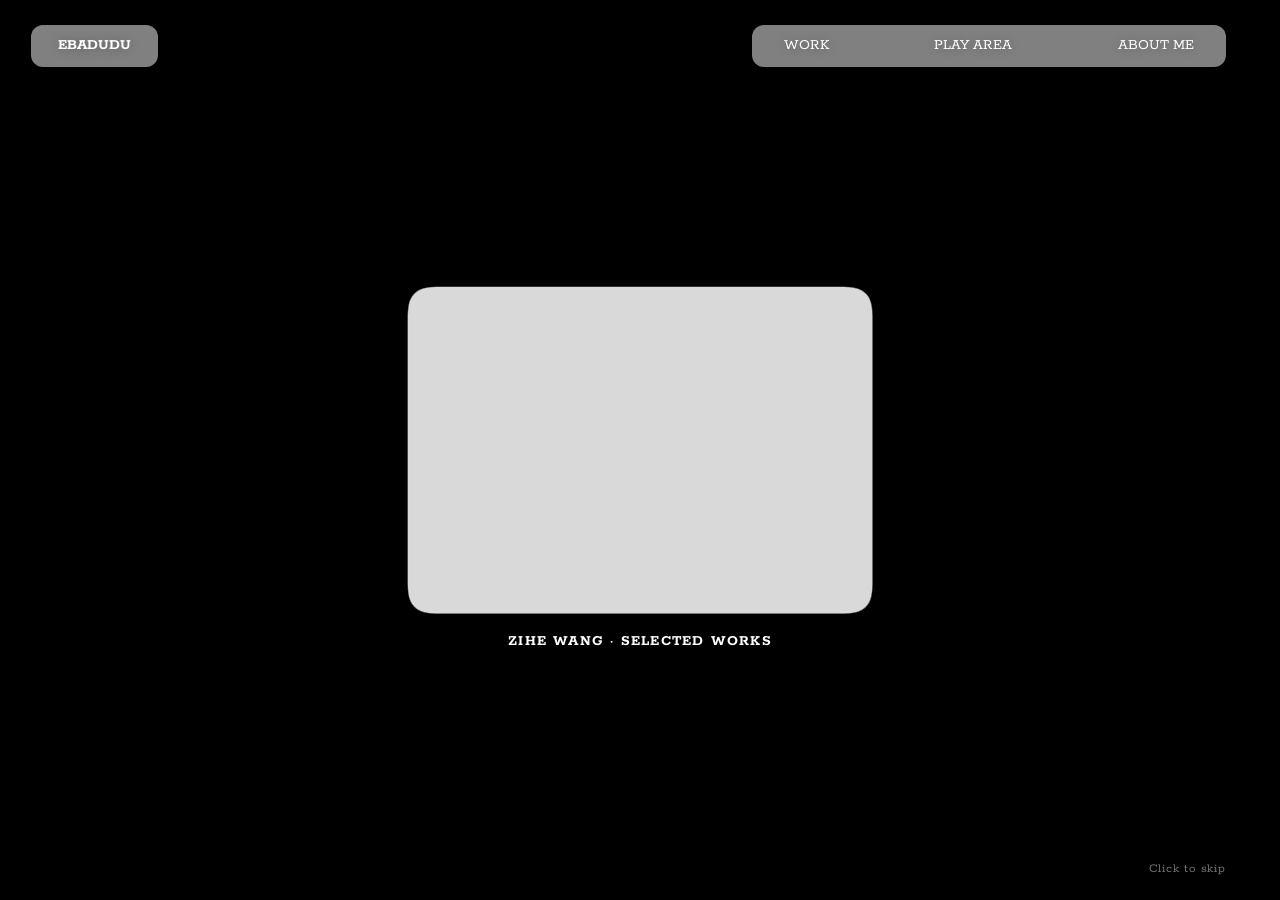
<file: index.html>
<!doctype html>
<html lang="en">
<head>
<meta charset="utf-8">
<meta name="viewport" content="width=device-width, initial-scale=1">
<meta name="description" content="Zihe Wang (EBADUDU) is a graphic designer. Brand, packaging, editorial, motion and game work from 2023 to 2026.">
<meta name="theme-color" content="#000000">
<title>EBADUDU — Zihe Wang</title>
<link rel="preconnect" href="https://fonts.googleapis.com">
<link rel="preconnect" href="https://fonts.gstatic.com" crossorigin>
<link href="https://fonts.googleapis.com/css2?family=Metrophobic&family=Rokkitt:wght@400;700&display=swap" rel="stylesheet">
<link rel="stylesheet" href="style.css">
</head>
<body class="home intro-on">
<a class="skip-link" href="#go">Skip to the work</a>
<h1 class="sr-only">Zihe Wang, selected works</h1>

<header class="bar">
  <a class="glass logo" href="index.html">EBADUDU</a>
  <nav class="glass links">
    <a href="work.html">WORK</a>
    <a aria-disabled="true" title="Coming soon">PLAY AREA</a>
    <a href="about.html">ABOUT ME</a>
  </nav>
</header>

<!-- Begin animation (2s): works keep flying into a grey block and melt into it (gooey),
     the block swells as it swallows them, then grows to full screen as the first work fades in -->
<div class="intro" id="intro" aria-hidden="true">
  <div class="goo" id="goo"><div class="goo-block" id="goo-block"></div></div>
  <div class="intro-photos" id="intro-photos"></div>
  <div class="intro-reveal" id="intro-reveal"></div>
  <p class="intro-text" id="intro-text">ZIHE WANG · SELECTED WORKS</p>
  <span class="skip">Click to skip</span>
  <!-- the sticky "goo": blur, then sharpen the edge, so nearby grey shapes bridge and merge -->
  <svg class="goo-svg" width="0" height="0" aria-hidden="true">
    <filter id="goo-filter">
      <feGaussianBlur in="SourceGraphic" stdDeviation="11" />
      <feColorMatrix mode="matrix" values="1 0 0 0 0  0 1 0 0 0  0 0 1 0 0  0 0 0 22 -9" />
    </filter>
  </svg>
</div>

<!-- the home page does not scroll: one full-screen stage, works play one after another -->
<main class="stage" id="stage">
  <div class="slides" id="slides"></div>
  <!-- the picture is redrawn here; moving the mouse breaks it into waving particles -->
  <canvas class="fx" id="fx" aria-hidden="true"></canvas>
</main>

<a class="slide-cap glass" id="cap" href="#"><b></b><span></span></a>
<nav class="dots" id="dots" aria-label="Works"></nav>
<a class="go glass-green" id="go" href="work.html">VIEW ALL MY WORK</a>

<script src="media.js"></script>
<script src="data.js"></script>
<script src="main.js"></script>
</body>
</html>
</file>
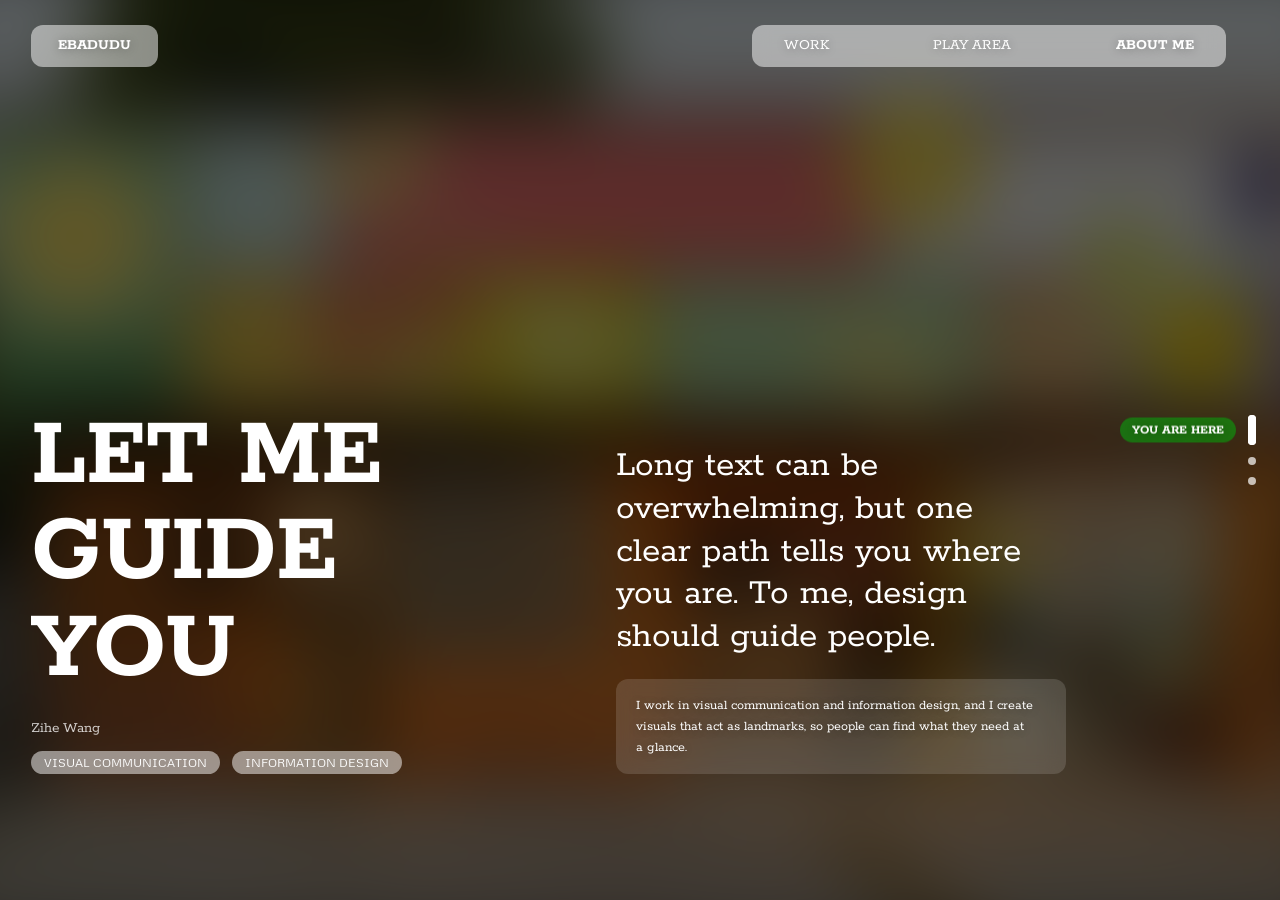
<file: about.html>
<!doctype html>
<html lang="en">
<head>
<meta charset="utf-8">
<meta name="viewport" content="width=device-width, initial-scale=1">
<meta name="description" content="Zihe Wang designs visuals that work as landmarks, so you can find what you need at a glance.">
<meta name="theme-color" content="#000000">
<title>About Me — EBADUDU</title>
<link rel="preconnect" href="https://fonts.googleapis.com">
<link rel="preconnect" href="https://fonts.gstatic.com" crossorigin>
<link href="https://fonts.googleapis.com/css2?family=Metrophobic&family=Rokkitt:wght@400;700&display=swap" rel="stylesheet">
<link rel="stylesheet" href="style.css">
</head>
<body class="tour-page">
<a class="skip-link" href="#tour">Skip to content</a>

<header class="bar">
  <a class="glass logo" href="index.html">EBADUDU</a>
  <nav class="glass links">
    <a href="work.html">WORK</a>
    <a aria-disabled="true" title="Coming soon">PLAY AREA</a>
    <a href="about.html" aria-current="page">ABOUT ME</a>
  </nav>
</header>

<!-- About Me, version 2 ("Let Me Guide You"), as a guided tour of three stops: like the home page,
     one full screen that does not scroll; the wheel, the arrow keys, a swipe or a click move you one
     stop on. Set by importance, not by paragraph (every sentence is the statement's own, word for
     word, only regrouped): 1. who I am and the one idea everything hangs on; 2. the rest by topic,
     each topic's key line large and the rest small on a glass card; 3. the closing line and the
     email. Behind, a work passes by as a blurred landmark; on the right, the home page's dots with
     "you are here". On phones it is a plain scrolling page.
     Ways borrowed from the reference survey: one statement per screen with dots on the edge
     (KesselsKramer), words revealed in sequence (Oxman, Ning Huang), the landmark /
     "you are here" idea (statement-to-website.md). -->
<main class="tour" id="tour">
  <div class="tour-bg" id="tour-bg" aria-hidden="true"></div>

  <!-- stop 1: who, and the one idea everything else hangs on -->
  <section class="stop stop-cover">
    <div class="stop-split">
      <div>
        <h1 class="stop-title" data-words>Let Me Guide You</h1>
        <div class="stop-meta">
          <p class="p-sub">Zihe Wang</p>
          <ul class="tags"><li>VISUAL COMMUNICATION</li><li>INFORMATION DESIGN</li></ul>
        </div>
      </div>
      <div class="stop-lead">
        <p class="stop-big" data-words>Long text can be overwhelming, but one clear path tells you where you are. To me, design should guide people.</p>
        <p class="stop-small glass">I work in visual communication and information design, and I create visuals that act as landmarks, so people can find what they need at a glance.</p>
      </div>
    </div>
  </section>

  <!-- stop 2: the rest, by topic rather than by paragraph; each topic's key line large -->
  <section class="stop stop-three">
    <div class="stop-cols">
      <article>
        <p class="stop-num">HOW I FIND MY WAY</p>
        <p class="stop-mid" data-words>I find my way by landmarks.</p>
        <p class="stop-small glass">After walking a route once, I remember its buildings and details almost like a photograph, and the next time I know exactly where to go. I think this is my special skill. When I travel and someone takes the wrong turn, I just say, "Follow me, I know where to go."</p>
      </article>
      <article>
        <p class="stop-num">WHO I GUIDE</p>
        <p class="stop-mid" data-words>I learned that guiding people also means seeing what each person is good at, and encouraging them.</p>
        <p class="stop-small glass">I design for everyday people, like the community members I registered as a hospital volunteer during COVID. With teammates, I keep everything clear and organized. On my first project as a team leader, I was strong and strict, and it caused conflicts with my team.</p>
      </article>
      <article>
        <p class="stop-num">WHEN A PATH IS BLOCKED</p>
        <p class="stop-mid" data-words>When a path is blocked, I do not give up.</p>
        <p class="stop-small glass">I like a twist on a Chinese saying: "Nothing is hard if you are willing to give up." But I never give up the goal, only the route that is not working. In my free time, I go on road trips, and every trip reminds me how big the world is and how many routes are still waiting for me to explore.</p>
      </article>
    </div>
  </section>

  <!-- stop 3: the closing line, and how to reach me -->
  <section class="stop stop-end">
    <p class="stop-title" data-words>Let me guide you.</p>
    <p class="stop-small glass"><span class="stop-label">GET IN TOUCH</span><a class="a-mail" href="mailto:ebadudu1234@gmail.com">ebadudu1234@gmail.com</a></p>
  </section>
</main>

<!-- the stops, as on the home page; "you are here" sits beside the current one -->
<nav class="dots" id="tour-dots" aria-label="Stops"></nav>
<span class="tour-here glass-green" id="tour-here" aria-hidden="true">YOU ARE HERE</span>
<!-- mouse: the green pill is the cursor and says where a click takes you; touch: a button -->
<div class="follow glass-green" id="follow" aria-hidden="true">NEXT</div>
<button class="tour-next glass-green" id="tour-next" type="button">NEXT</button>

<script src="media.js"></script>
<script src="data.js"></script>
<script src="main.js"></script>
</body>
</html>
</file>
<file: style.css>
/* =========================================================
   D2 — EBADUDU, Figma "direction 2"
   Look: black stage, full-bleed work, frosted-glass pills, green call-to-action
   ========================================================= */
:root {
  --bg: #000000;
  --ink: #ffffff;
  --dim: rgba(255, 255, 255, .62);
  --block: #d9d9d9;
  --glass: rgba(255, 255, 255, .5);
  --green: rgba(0, 183, 12, .5);
  --green-hot: rgba(0, 183, 12, .82);

  --slab: 'Rokkitt', 'Rockwell', Georgia, serif;
  --tag: 'Metrophobic', 'Helvetica Neue', Arial, sans-serif;

  /* 1 Figma px on the 1512 frame */
  --u: calc(100vw / 1512);
  --left: max(16px, calc(37 * var(--u)));
  --right: max(16px, calc(64 * var(--u)));
  --top: max(16px, calc(29 * var(--u)));
  --swift: cubic-bezier(.65, 0, .35, 1);
  --settle: cubic-bezier(.16, 1, .3, 1);
  --bounce: cubic-bezier(.34, 1.4, .64, 1);
}

* { box-sizing: border-box; }
html, body { margin: 0; }
body {
  background: var(--bg);
  color: var(--ink);
  font-family: var(--slab);
  -webkit-font-smoothing: antialiased;
  overflow-x: hidden;
}
a { color: inherit; text-decoration: none; }
img, video { display: block; max-width: 100%; }

/* ============ Glass pills ============ */
.glass, .glass-green {
  -webkit-backdrop-filter: blur(8.8px);
  backdrop-filter: blur(8.8px);
  color: var(--ink);
}
.glass { background: var(--glass); border-radius: 12px; }
/* white words on white glass stay readable over bright photos */
.glass, .glass-green { text-shadow: 0 1px 10px rgba(0, 0, 0, .28); }
.glass-green { background: var(--green); border-radius: 25px; font-weight: 700; }
/* pressed: the green deepens to 80% right away */
.glass-green.is-pressed { background: rgba(0, 183, 12, .8); transition-duration: .06s; }

/* ============ Top bar: logo pill + link pill ============ */
.bar {
  position: fixed;
  inset: 0 0 auto 0;
  z-index: 50;
  display: flex;
  justify-content: space-between;
  align-items: flex-start;
  padding: var(--top) var(--right) 0 var(--left);
  pointer-events: none;
}
.bar > * { pointer-events: auto; }
.logo {
  display: inline-flex;
  align-items: center;
  justify-content: center;
  width: clamp(110px, calc(150 * var(--u)), 150px);
  height: clamp(40px, calc(50 * var(--u)), 50px);
  font-weight: 700;
  font-size: clamp(15px, calc(18 * var(--u)), 18px);
  transition: background .3s;
}
.links {
  display: flex;
  justify-content: space-between;
  align-items: center;
  width: clamp(280px, calc(560 * var(--u)), 560px);
  height: clamp(40px, calc(50 * var(--u)), 50px);
  padding: 0 clamp(16px, calc(38 * var(--u)), 38px);
  font-size: clamp(14px, calc(18 * var(--u)), 18px);
}
.links a { position: relative; white-space: nowrap; transition: opacity .3s; }
.links:hover a { opacity: .6; }
.links a:hover, .links a[aria-current="page"] { opacity: 1; font-weight: 700; }
.logo:hover { background: rgba(255, 255, 255, .68); }

/* ============ Home: one full-screen stage, no scrolling ============ */
body.home { height: 100vh; height: 100svh; overflow: hidden; }
.stage {
  position: fixed;
  inset: 0;
  overflow: hidden;
  background: #000;
  cursor: none;  /* the VIEW ALL MY WORK pill is the cursor here */
}
.slide {
  position: absolute;
  inset: 0;
  opacity: 0;
  transition: opacity 1.1s ease;
}
.slide.is-on { opacity: 1; }
.slide img, .slide video {
  position: absolute;
  inset: 0;
  width: 100%;
  height: 100%;
  max-width: none;
  object-fit: cover;
}
.slide video { opacity: 0; transition: opacity .5s; }
.slide.is-playing video { opacity: 1; }
/* when WebGL is running the canvas draws the picture; the DOM media only feed it */
.fx { position: absolute; inset: 0; width: 100%; height: 100%; display: block; }
body.fx-on .slides { visibility: hidden; }
body:not(.fx-on) .fx { display: none; }

.slide-cap {
  position: fixed;
  left: var(--left);
  bottom: var(--top);
  z-index: 30;
  display: flex;
  align-items: center;
  gap: 14px;
  height: clamp(40px, calc(50 * var(--u)), 50px);
  padding: 0 22px;
  font-size: clamp(15px, calc(18 * var(--u)), 18px);
  transition: opacity .5s ease, translate .7s var(--settle);
}
.slide-cap.swap { opacity: 0; translate: 0 10px; }
.slide-cap b { font-weight: 700; }
.slide-cap span { opacity: .8; }

/* vertical dots on the right (Figma Group 1) */
.dots {
  position: fixed;
  right: max(14px, calc(28 * var(--u)));
  top: 50%;
  z-index: 30;
  display: grid;
  gap: 12px;
  translate: 0 -50%;
}
.dots button {
  position: relative;
  width: 8px;
  height: 8px;
  padding: 0;
  overflow: hidden;
  border: 0;
  border-radius: 4px;
  background: rgba(255, 255, 255, .7);
  -webkit-backdrop-filter: blur(2px);
  backdrop-filter: blur(2px);
  cursor: pointer;
  transition: height .45s var(--bounce), background .3s;
}
.dots button:hover { background: #fff; }
.dots button[aria-current="true"] { height: 30px; background: rgba(255, 255, 255, .45); }
/* the active dot fills up while its work is on screen */
.dots button[aria-current="true"]::after {
  content: '';
  position: absolute;
  inset: 0;
  background: #fff;
  transform-origin: top;
  animation: fill var(--slide-ms, 6000ms) linear forwards;
}
@keyframes fill { from { transform: scaleY(0); } to { transform: scaleY(1); } }

/* "VIEW ALL MY WORK": it is the mouse cursor on the home page (centred on the pointer) */
.go {
  position: fixed;
  left: 0;
  top: 0;
  z-index: 30;
  display: inline-flex;
  align-items: center;
  justify-content: center;
  width: clamp(170px, calc(201 * var(--u)), 201px);
  height: clamp(42px, calc(50 * var(--u)), 50px);
  font-size: clamp(15px, calc(18 * var(--u)), 18px);
  pointer-events: none;
  will-change: transform;
  transition: background .3s, opacity .6s, scale .4s var(--bounce);
}
/* before the mouse has moved it waits at the Figma spot (850, 566) */
.go:not(.is-following) { left: calc(850 * var(--u)); top: calc(566 / 982 * 100svh); }
.go.is-following:not(.is-on) { opacity: 0; }
body.intro-on .dots, body.intro-on .go, body.intro-on .slide-cap { opacity: 0; pointer-events: none; }
.dots { transition: opacity .6s; }

/* ============ Begin animation ============ */
.intro {
  position: fixed;
  inset: 0;
  z-index: 40;
  overflow: hidden;
  background: var(--bg);
  cursor: pointer;
  transition: opacity .2s ease;
}
.intro.is-leaving { opacity: 0; pointer-events: none; }
.intro.is-gone { display: none; }
/* goo box: only the area around the block runs the SVG goo filter (cheap) */
.goo { position: absolute; overflow: hidden; filter: url(#goo-filter); will-change: opacity; }
.goo-block {
  position: absolute;
  left: 50%;
  top: 50%;
  border-radius: 8px;
  background: var(--block);
  opacity: 0;
  transform: translate(-50%, -50%) scale(.25);
}
.goo-ghost, .intro-photo {
  position: absolute;
  left: 0;
  top: 0;
  border-radius: 8px;
  will-change: transform, opacity;
}
.goo-ghost { background: var(--block); }
/* the photos ride on top of their grey ghosts and fade as they melt in */
.intro-photos { position: absolute; inset: 0; pointer-events: none; }
.intro-photo { overflow: hidden; box-shadow: 0 16px 44px rgba(0, 0, 0, .45); }
.intro-photo img { width: 100%; height: 100%; max-width: none; object-fit: cover; }
/* the full-screen growth: an unfiltered grey layer, the first work fades in inside it */
.intro-reveal { position: absolute; inset: 0; background: var(--block); opacity: 0; will-change: clip-path; }
.intro-reveal img { width: 100%; height: 100%; max-width: none; object-fit: cover; opacity: 0; will-change: opacity; }.goo-svg { position: absolute; width: 0; height: 0; }.intro-text {
  position: absolute;
  left: 50%;
  margin: 0;
  font-weight: 700;
  font-size: clamp(14px, calc(18 * var(--u)), 18px);
  letter-spacing: .08em;
  white-space: nowrap;
  opacity: 0;
  translate: -50% 8px;
  transition: opacity .25s ease, translate .4s var(--settle);
}
.intro-text.is-on { opacity: 1; translate: -50% 0; }
.skip {
  position: absolute;
  right: var(--right);
  bottom: 24px;
  font-size: 13px;
  letter-spacing: .06em;
  color: rgba(255, 255, 255, .45);
}

/* ============ Work page: cards, three across ============ */
.cards {
  display: grid;
  grid-template-columns: repeat(3, 1fr);
  column-gap: max(8px, calc(9 * var(--u)));
  row-gap: max(10px, calc(13 * var(--u)));
  padding: max(96px, calc(132 * var(--u))) var(--right) 120px var(--left);
}
.card {
  position: relative;
  display: block;
  aspect-ratio: 464 / 330;
  overflow: hidden;
  border-radius: 8px;
  background: var(--block);
  cursor: none;
  opacity: 0;
  translate: 0 28px;
  scale: .97;
  transition: opacity .7s ease var(--d, 0s), translate .9s var(--settle) var(--d, 0s), scale .9s var(--settle) var(--d, 0s);
}
.card.is-in { opacity: 1; translate: none; scale: 1; }
.card img, .card video {
  position: absolute;
  inset: 0;
  width: 100%;
  height: 100%;
  max-width: none;
  object-fit: cover;
  transition: transform .9s var(--settle), filter .5s;
}
.card:hover img, .card:hover video { transform: scale(1.04); filter: brightness(.82); }
.card video { opacity: 0; transition: opacity .4s, transform .9s var(--settle), filter .5s; }
.card.is-playing video { opacity: 1; }
.card-title {
  position: absolute;
  left: 16px;
  top: 14px;
  z-index: 2;
  margin: 0;
  font-weight: 700;
  font-size: clamp(16px, calc(20 * var(--u)), 20px);
  text-shadow: 0 1px 12px rgba(0, 0, 0, .35);
  opacity: 0;
  translate: 0 -6px;
  transition: opacity .3s, translate .5s var(--settle);
}
.card:hover .card-title { opacity: 1; translate: none; }

/* tag pills inside the card, bottom-left (Figma: 67×23, 12px Metrophobic) */
.tags {
  position: absolute;
  left: 16px;
  bottom: 16px;
  z-index: 2;
  display: flex;
  flex-wrap: wrap;
  gap: 12px;
  margin: 0;
  padding: 0;
  list-style: none;
  /* like the title: only there while the card is touched */
  opacity: 0;
  translate: 0 6px;
  transition: opacity .3s, translate .5s var(--settle);
}
.card:hover .tags { opacity: 1; translate: none; }
/* no outline: just a blurred patch of the picture behind, with a faint tint to read on */
.tags li {
  display: inline-flex;
  align-items: center;
  height: 23px;
  padding: 0 13px;
  border-radius: 12.5px;
  background: rgba(255, 255, 255, .16);
  -webkit-backdrop-filter: blur(10px);
  backdrop-filter: blur(10px);
  color: #fff;
  font-family: var(--tag);
  font-size: 12px;
  line-height: 1;
}

/* green pill that follows the cursor (Figma "VIEW MY WORK", 167×50) */
.follow {
  position: fixed;
  left: 0;
  top: 0;
  z-index: 45;
  display: inline-flex;
  align-items: center;
  height: 50px;
  padding: 0 18px;
  font-size: 18px;
  white-space: nowrap;
  pointer-events: none;
  opacity: 0;
  scale: .6;
  transition: opacity .2s, scale .4s var(--bounce);
}
.follow.is-on { opacity: 1; scale: 1; }

/* ============ Project page ============ */
.p-cover {
  position: relative;
  height: 100vh;
  height: 100svh;
  overflow: hidden;
  background: #111;
}
.p-cover .media img, .p-cover .media video {
  position: absolute;
  inset: 0;
  width: 100%;
  height: 100%;
  max-width: none;
  object-fit: cover;
}
.p-cover .media { position: absolute; inset: 0; scale: 1.08; transition: scale 2s var(--settle); }
.p-cover.is-in .media { scale: 1; }
.p-cover.contain .media img { object-fit: contain; }
/* ============ About Me: a guided tour ============
   One full screen that does not scroll (like the home page); three stops set by importance: the
   title and the key idea, the topics, the closing line - key lines large, the rest small on glass; a blurred landmark behind; the home page's
   dots on the right with "you are here"; the green pill is the cursor and says NEXT. */
body.tour-page { height: 100vh; height: 100svh; overflow: hidden; }
.tour { position: fixed; inset: 0; overflow: hidden; background: var(--bg); }
@media (hover: hover) and (pointer: fine) { .tour { cursor: none; } .tour a { cursor: pointer; } }
/* landmarks: work covers, heavily blurred and darkened, drifting slowly; one per stop */
.tour-bg { position: absolute; inset: -6%; }
.tour-bg img {
  position: absolute;
  inset: 0;
  width: 100%;
  height: 100%;
  max-width: none;
  object-fit: cover;
  filter: blur(36px) brightness(.38) saturate(1.2);
  opacity: 0;
  scale: 1.12;
  transition: opacity 1.2s ease, scale 7s var(--settle);
}
.tour-bg img.is-on { opacity: 1; scale: 1; }
/* a stop fills the screen; only the current one shows */
.stop {
  position: absolute;
  inset: 0;
  display: flex;
  flex-direction: column;
  justify-content: flex-end;
  gap: clamp(20px, calc(28 * var(--u)), 28px);
  padding: 0 calc(var(--right) + 160px) clamp(90px, 14vh, 140px) var(--left);  /* clear of the dots and "you are here" */
  visibility: hidden;
  pointer-events: none;
}
.stop.is-on { visibility: visible; pointer-events: auto; }
.stop-num { margin: 0; font-weight: 700; font-size: 15px; letter-spacing: .04em; color: var(--dim); }
/* three sizes, by importance: the title, the key idea, each topic's key line */
.stop-title {
  margin: 0;
  font-weight: 700;
  font-size: clamp(48px, calc(120 * var(--u)), 120px);
  line-height: .95;
  letter-spacing: -.01em;
  text-transform: uppercase;
}
.stop-big {
  margin: 0;
  font-size: clamp(26px, calc(44 * var(--u)), 44px);
  line-height: 1.15;
}
.stop-mid {
  margin: 0;
  font-size: clamp(22px, calc(30 * var(--u)), 30px);
  line-height: 1.2;
}
/* the words rise in one after another when the stop arrives */
[data-words] .w {
  display: inline-block;
  opacity: 0;
  translate: 0 .5em;
  transition: opacity .5s ease, translate .8s var(--settle);
  transition-delay: calc(var(--i) * 40ms + 150ms);
}
.stop.is-on [data-words] .w { opacity: 1; translate: none; }
.stop-small {
  margin: 0;
  padding: 16px 20px;
  font-size: clamp(14px, calc(16 * var(--u)), 16px);
  line-height: 1.5;
  opacity: 0;
  translate: 0 16px;
  transition: opacity .6s ease .45s, translate .9s var(--settle) .45s;
}
.stop.is-on .stop-small { opacity: 1; translate: none; }
/* a darker tint than the nav pills, so long white text stays easy to read */
.stop-small.glass { background: rgba(255, 255, 255, .14); }
/* stop 1: the title on the left, the key idea on the right */
.stop-split {
  display: grid;
  grid-template-columns: minmax(0, 1.15fr) minmax(0, 1fr);
  align-items: end;
  gap: clamp(32px, calc(80 * var(--u)), 80px);
}
.stop-lead { display: grid; gap: 20px; }
/* stop 2: three topics side by side */
.stop-cols {
  display: grid;
  grid-template-columns: repeat(3, minmax(0, 1fr));
  align-items: start;
  gap: clamp(16px, calc(28 * var(--u)), 28px);
}
.stop-cols article { display: grid; align-content: start; gap: 16px; }
/* stop 3: the closing line, then the email */
.stop-end .stop-small { align-self: flex-start; }
.stop-meta { margin-top: 22px; }
.stop-meta .p-sub { margin: 0 0 14px; }
.stop-meta .tags { position: static; opacity: 1; translate: none; }
.stop-meta .tags li { background: var(--glass); color: #fff; }
.stop-label { display: block; margin-bottom: 6px; font-weight: 700; font-size: 14px; opacity: .8; }
.a-mail { background: linear-gradient(currentColor, currentColor) 0 100% / 0 1px no-repeat; transition: background-size .5s var(--settle); }
.a-mail:hover { background-size: 100% 1px; }
/* the stops on the right edge: the current one is full white, no timer */
.tour-page .dots button[aria-current="true"] { background: #fff; }
.tour-page .dots button[aria-current="true"]::after { animation: none; transform: none; }
.tour-here {
  position: fixed;
  right: calc(max(14px, calc(28 * var(--u))) + 20px);
  top: 0;
  z-index: 30;
  padding: 5px 12px;
  font-size: 13px;
  white-space: nowrap;
  pointer-events: none;
  translate: 0 -50%;
  transition: top .6s var(--settle);
}
/* touch screens: a NEXT button at the bottom instead of the cursor pill */
.tour-next { display: none; }
@media (hover: none), (pointer: coarse) {
  .tour-next {
    position: fixed;
    left: 50%;
    bottom: var(--top);
    z-index: 30;
    display: inline-flex;
    align-items: center;
    justify-content: center;
    height: 44px;
    padding: 0 26px;
    border: 0;
    font-family: inherit;
    font-size: 16px;
    color: var(--ink);
    translate: -50% 0;
  }
}
@media (prefers-reduced-motion: reduce) {
  .stop-big .w, .stop-small { transition-duration: .01s; transition-delay: 0s; translate: none; }
  .tour-bg img { transition: opacity .6s ease; }
}
.p-cover::after {
  content: '';
  position: absolute;
  inset: 45% 0 0 0;
  background: linear-gradient(transparent, rgba(0, 0, 0, .75));
  pointer-events: none;
}
.p-head {
  position: absolute;
  left: var(--left);
  right: var(--right);
  bottom: clamp(28px, calc(48 * var(--u)), 48px);
  z-index: 2;
}
.p-head h1 {
  margin: 0 0 16px;
  font-weight: 700;
  font-size: clamp(44px, calc(112 * var(--u)), 112px);
  line-height: .95;
  letter-spacing: -.01em;
  text-transform: uppercase;
  opacity: 0;
  translate: 0 30px;
  transition: opacity .8s ease .2s, translate 1s var(--settle) .2s;
}
.p-cover.is-in h1 { opacity: 1; translate: none; }
.p-head .tags { position: static; opacity: 1; translate: none; }
.p-sub { margin: 0 0 14px; font-size: clamp(15px, calc(18 * var(--u)), 18px); color: rgba(255, 255, 255, .78); }
.p-head .tags li { background: var(--glass); color: #fff; }

.p-body { padding: clamp(56px, calc(110 * var(--u)), 110px) var(--right) 0 var(--left); }
.p-intro {
  display: grid;
  grid-template-columns: minmax(0, 1fr) minmax(0, 2fr);
  gap: 32px;
  margin-bottom: clamp(48px, calc(90 * var(--u)), 90px);
}
.p-label { margin: 6px 0 0; font-weight: 700; font-size: 18px; color: var(--dim); }
.p-text {
  margin: 0;
  max-width: 34em;
  font-size: clamp(20px, calc(28 * var(--u)), 28px);
  line-height: 1.3;
}
.p-text + .p-text { margin-top: 1.1em; color: var(--dim); font-size: clamp(17px, calc(20 * var(--u)), 20px); line-height: 1.5; }

/* images in tight rows: same height per row, widths follow each image's shape */
.p-gallery { display: grid; gap: max(8px, calc(9 * var(--u))); }
.p-row { display: flex; gap: max(8px, calc(9 * var(--u))); }
.p-row figure {
  flex: var(--r) 1 0;
  aspect-ratio: var(--r);
  margin: 0;
  overflow: hidden;
  border-radius: 8px;
  background: #1a1a1a;
  opacity: 0;
  translate: 0 36px;
  transition: opacity .8s ease var(--d, 0s), translate 1s var(--settle) var(--d, 0s);
}
.p-row figure.is-in { opacity: 1; translate: none; }
.p-row.single { justify-content: center; }
/* one big frame where images take turns (sketch → line drawing → render) */
.p-seq {
  position: relative;
  width: min(100%, calc(88vh * var(--r)));
  aspect-ratio: var(--r);
  margin: 0 auto max(8px, calc(9 * var(--u)));
  overflow: hidden;
  border-radius: 8px;
  background: #fff;
  opacity: 0;
  translate: 0 36px;
  transition: opacity .8s ease, translate 1s var(--settle);
}
.p-seq.is-in { opacity: 1; translate: none; }
.p-seq img { position: absolute; inset: 0; width: 100%; height: 100%; max-width: none; object-fit: contain; opacity: 0; transition: opacity .6s ease; }
.p-seq img.is-on { opacity: 1; }
/* a big image inside the gallery: the gallery's own gap spaces it */
.p-gallery > .p-big { margin-bottom: 0; }
.p-big video { position: absolute; inset: 0; width: 100%; height: 100%; object-fit: contain; }
/* a normal gallery image whose sketch and render take turns */
.p-row figure.swap { position: relative; background: #fff; }
.p-row figure.swap img { position: absolute; inset: 0; object-fit: contain; opacity: 0; transition: opacity .6s ease; }
.p-row figure.swap img.is-on { opacity: 1; }
.p-row.single figure { flex: none; width: min(100%, calc(88vh * var(--r))); }
.p-row img, .p-row video { width: 100%; height: 100%; max-width: none; object-fit: cover; }

.p-next {
  position: relative;
  display: block;
  margin: clamp(56px, calc(110 * var(--u)), 110px) 0 0;
  height: clamp(260px, 52vh, 560px);
  overflow: hidden;
  cursor: none;
}
.p-next img { position: absolute; inset: 0; width: 100%; height: 100%; max-width: none; object-fit: cover; filter: brightness(.6); transition: transform 1.2s var(--settle), filter .6s; }
.p-next:hover img { transform: scale(1.05); filter: brightness(.75); }
/* at rest the next-work block sits back (opacity −20%); hovering brings it forward */
.p-next { opacity: .6; transition: opacity .4s ease; }
.p-next:hover { opacity: 1; }
.p-next span {
  position: absolute;
  left: var(--left);
  bottom: 28px;
  font-weight: 700;
  font-size: clamp(32px, calc(72 * var(--u)), 72px);
  text-transform: uppercase;
}
.p-next small { display: block; font-size: 16px; font-weight: 400; color: var(--dim); text-transform: none; }
.p-missing { padding: 40vh var(--left) 0; color: var(--dim); }

/* ============ Smaller screens ============ */
@media (max-width: 1100px) {
  .cards { grid-template-columns: repeat(2, 1fr); }
}
@media (max-width: 720px) {
  .bar { gap: 10px; }
  .logo { width: auto; padding: 0 14px; }
  .links { width: auto; gap: 16px; padding: 0 14px; }
  .cards { grid-template-columns: 1fr; padding-top: 84px; }
  .card { cursor: pointer; }
  .card-title, .card .tags { opacity: 1; translate: none; }
  .slide-cap { bottom: calc(var(--top) + 64px); }
  .p-intro { grid-template-columns: 1fr; gap: 10px; }
  /* phones: the tour becomes a plain page that scrolls */
  body.tour-page { height: auto; overflow: auto; }
  .tour { position: relative; inset: auto; overflow: visible; }
  .tour-bg { position: fixed; }
  .stop { position: relative; inset: auto; visibility: visible; pointer-events: auto; padding: 110px var(--right) 40px var(--left); }
  .stop-split, .stop-cols { grid-template-columns: 1fr; }
  .tour-page .dots, .tour-here, .tour-next { display: none; }
  .p-row { flex-direction: column; }
  .p-row figure { flex: none; }
  .p-next { cursor: pointer; }
}
@media (hover: none) {
  .follow { display: none; }
  .card, .p-next { cursor: pointer; }
  /* no mouse to follow: the button sits at the bottom, centred, and can be tapped */
  .go, .go:not(.is-following) { left: 50%; top: auto; bottom: var(--top); translate: -50% 0; pointer-events: auto; }
}

/* ============ Access & feel (Web Interface Guidelines + Apple design skills) ============ */
html { color-scheme: dark; -webkit-tap-highlight-color: transparent; touch-action: manipulation; }
/* keyboard focus is always visible (a white ring on the black stage); mouse clicks don't draw it */
:focus-visible { outline: 2px solid #fff; outline-offset: 3px; }
.card:focus-visible, .p-next:focus-visible { outline-offset: -4px; }
.sr-only {
  position: absolute;
  width: 1px;
  height: 1px;
  margin: -1px;
  padding: 0;
  overflow: hidden;
  clip-path: inset(50%);
  white-space: nowrap;
  border: 0;
}
/* the first Tab on every page offers a jump past the bar */
.skip-link {
  position: fixed;
  left: var(--left);
  top: 12px;
  z-index: 100;
  padding: 10px 16px;
  border-radius: 12px;
  background: #fff;
  color: #000;
  font-weight: 700;
  font-size: 15px;
  translate: 0 -200%;
  transition: translate .25s var(--settle);
}
.skip-link:focus { translate: none; }
/* PLAY AREA is not built yet: it stays in the bar, but leads nowhere */
.links a[aria-disabled="true"] { cursor: default; }
.links a[aria-disabled="true"]:hover { font-weight: 400; }
/* press feedback lands on pointer-down, before the click */
.logo { transition: background .3s, scale .3s var(--settle); }
.logo:active { scale: .95; transition-duration: .1s; }
.links a:not([aria-disabled]):active { opacity: .5; transition-duration: .06s; }
.dots button:active { scale: .7; transition: scale .1s ease-out; }
.slide-cap:active { scale: .97; }
.slide-cap { transition: opacity .5s ease, translate .7s var(--settle), scale .3s var(--settle); }
.card.is-in:active { scale: .985; transition: scale .12s ease-out; }
.p-next:active img { transform: scale(1.02); transition-duration: .12s; }
.tour-next:active { scale: .95; }
.tour-next { transition: background .2s, scale .3s var(--settle); }
.a-mail:active { opacity: .6; }
/* type: headings break into even lines, paragraphs avoid a lonely last word */
.stop-title, .stop-big, .stop-mid, .p-head h1 { text-wrap: balance; }
.p-text, .stop-small { text-wrap: pretty; }

/* reduced motion: only the slow background drift stops (see also the tour rules above);
   the intro, the slideshow and the videos stay */
@media (prefers-reduced-motion: reduce) {
  .p-cover .media { scale: none; transition: none; }
}
/* reduced transparency: the glass turns solid so words stay easy to read */
@media (prefers-reduced-transparency: reduce) {
  .glass, .stop-small.glass, .stop-meta .tags li, .p-head .tags li, .tags li { background: #3a3a3a; -webkit-backdrop-filter: none; backdrop-filter: none; }
  .glass-green { background: #008a09; -webkit-backdrop-filter: none; backdrop-filter: none; }
}
</file>
